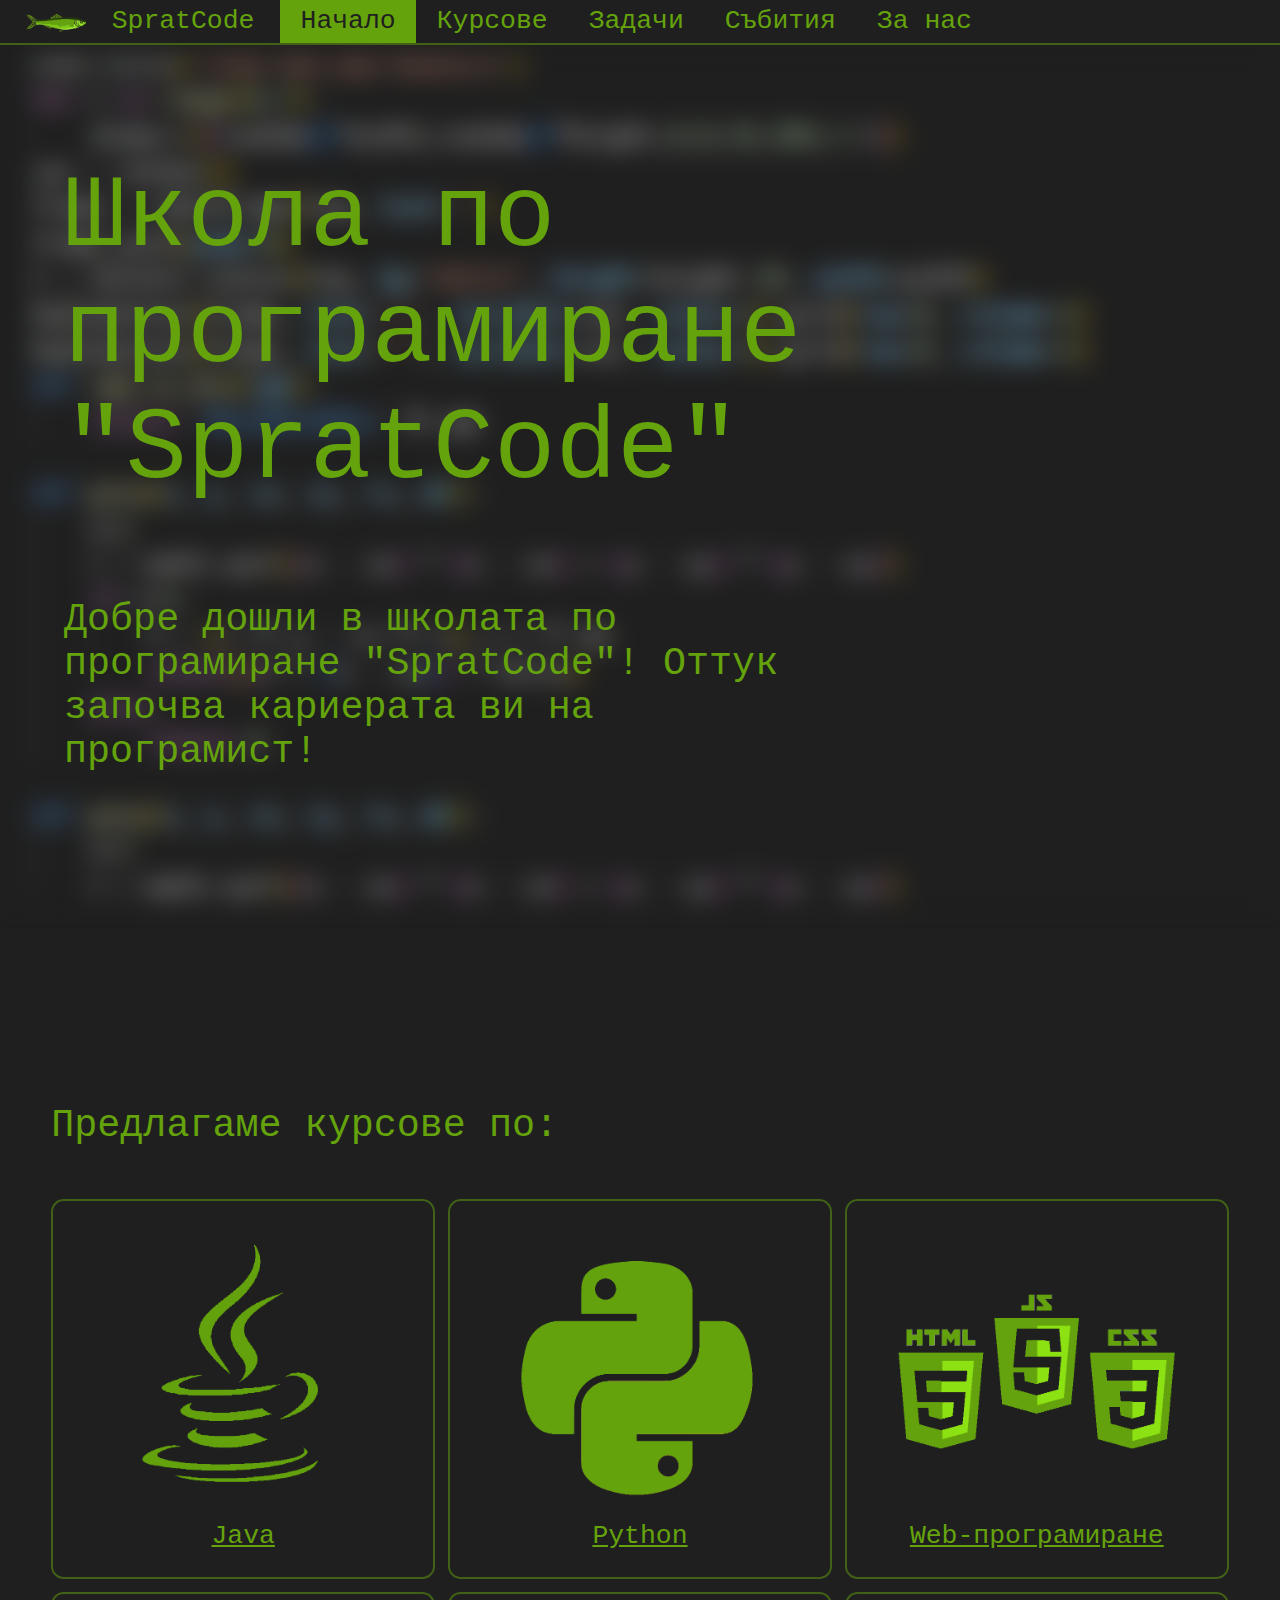
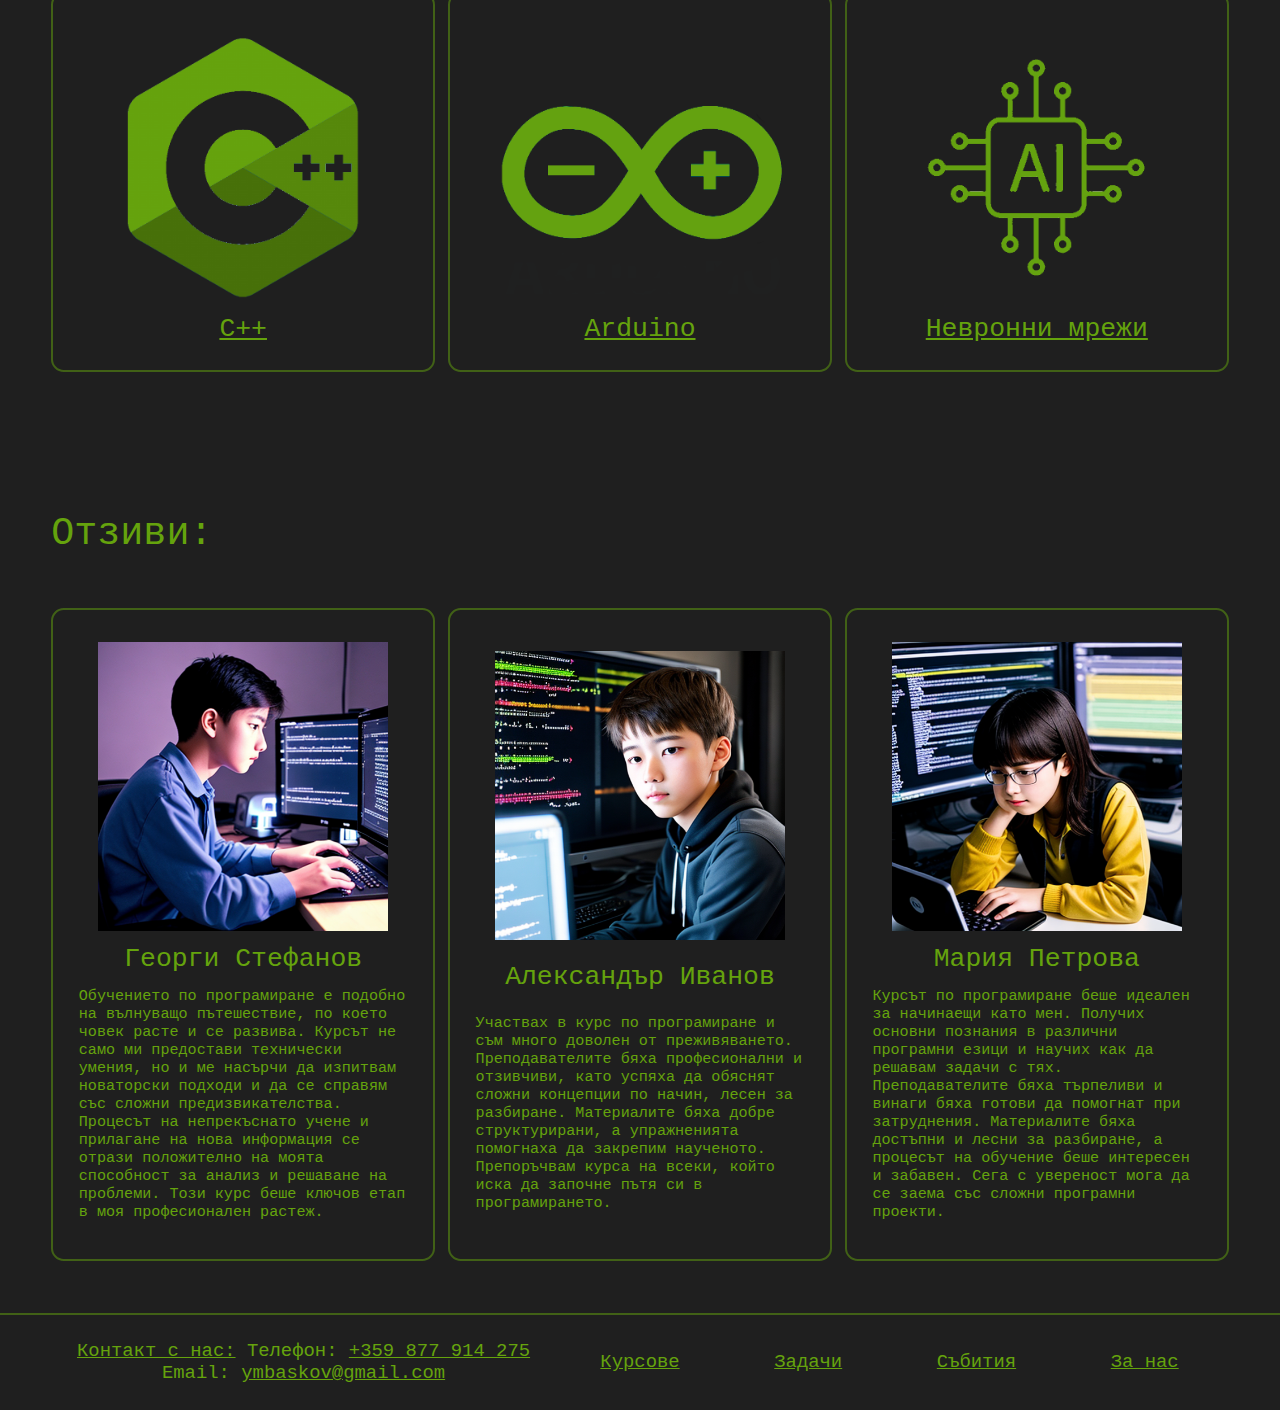
<file: index.html>
<!DOCTYPE html>
<head>
    <link rel="stylesheet" type="text/css" href="styles.css" />
</head>
<body>
    <div class="header"><a href="index.html" class="logo"><div class="img"></div>
        SpratCode</a><div tabindex="0" class="navi"><a  href="index.html" class="act">
        Начало</a><a div tabindex="0" href="p1.html">
        Курсове</a><a div tabindex="0" href="p2.html">
        Задачи</a><a div tabindex="0" href="p3.html">
        Събития</a><a div tabindex="0" href="p4.html">
        За нас</a></div>
    </div>
    <div class="backim">
        <h1>Школа по програмиране "SpratCode"</h1>
        <h2>Добре дошли в школата по програмиране "SpratCode"! Оттук започва кариерата ви на програмист!</h2>
    </div>
    <div class="box l3 s2">
        <h2>Предлагаме курсове по:</h2>
        <a href="p1.html"><img src="media/java.png">Java</a>
        <a href="p1.html"><img src="media/python.png">Python</a>
        <a href="p1.html"><img src="media/web.png">Web-програмиране</a>
        <a href="p1.html"><img src="media/c++.png">C++</a>
        <a href="p1.html"><img src="media/arduino.png">Arduino</a>
        <a href="p1.html"><img src="media/AI.png">Невронни мрежи</a>
    </div>
    <div class="box l3 s1">
        <h2>Отзиви:</h2>
        <div><img src="media/GStefanov.png"> <div>Георги&nbspСтефанов</div><p>
            Обучението по програмиране е подобно на вълнуващо пътешествие,
             по което човек расте и се развива. Курсът не само ми предостави 
             технически умения, но и ме насърчи да изпитвам новаторски подходи и да
              се справям със сложни предизвикателства. Процесът на непрекъснато учене
               и прилагане на нова информация 
            се отрази положително на моята способност за анализ и решаване на проблеми.
             Този курс беше ключов етап в моя професионален растеж.</p></div>
        <div><img src="media/AIvanov.png">
        <div>Александър&nbspИванов</div>
        <p>Участвах в курс по програмиране и съм много доволен от преживяването.
         Преподавателите бяха професионални и отзивчиви, като успяха да обяснят 
         сложни концепции по начин, лесен за разбиране. Материалите бяха 
         добре структурирани, а упражненията помогнаха да закрепим наученото. 
         Препоръчвам курса на всеки, който иска да започне пътя си в програмирането.
        </p>
        </div>
        <div><img src="media/MPetrova.png"><div>Мария&nbspПетрова</div><p>Курсът по програмиране беше идеален за 
            начинаещи като мен. Получих основни познания в различни програмни 
            езици и научих как да решавам задачи с тях. 
            Преподавателите бяха търпеливи и винаги бяха готови да помогнат 
            при затруднения. Материалите бяха достъпни и лесни за разбиране, 
            а процесът на обучение беше интересен и забавен. Сега с увереност 
            мога да се заема със сложни програмни проекти.</p></div>
    </div>
    <div class="footer">
        <div>
            <div><a href="p4.html">Контакт с нас:</a></div>
            <div>Телефон: <a href="tel:+359 877 914 275">+359 877 914 275</a></div>
            <div>Email: <a href="mailto: ymbaskov@gmail.com">ymbaskov@gmail.com</a></div>
        </div>
        <div><a href="p1.html">Курсове</a>
        </div>
        <div><a href="p2.html">Задачи</a>
        </div>
        <div><a href="p3.html">Събития</a>
        </div>
        <div><a href="p4.html">За нас</a>
        </div>
    </div>
</body>
</file>
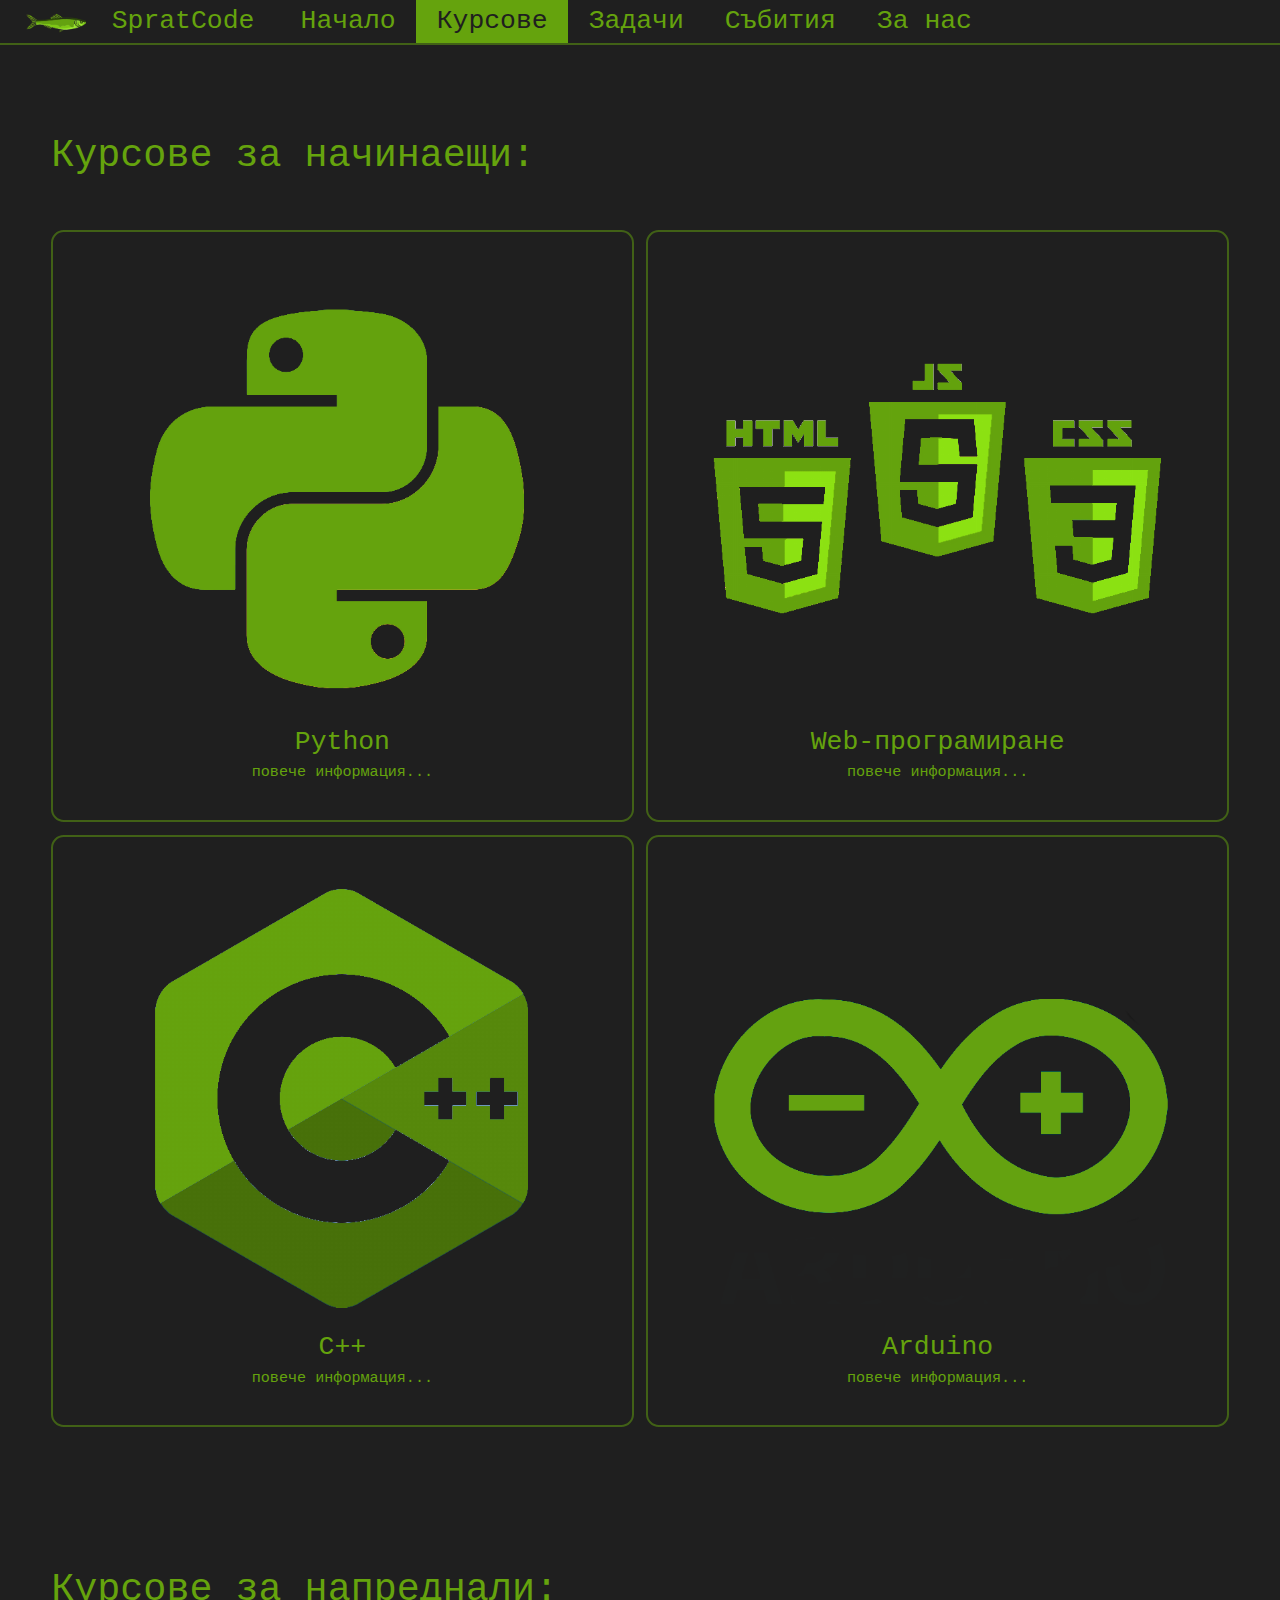
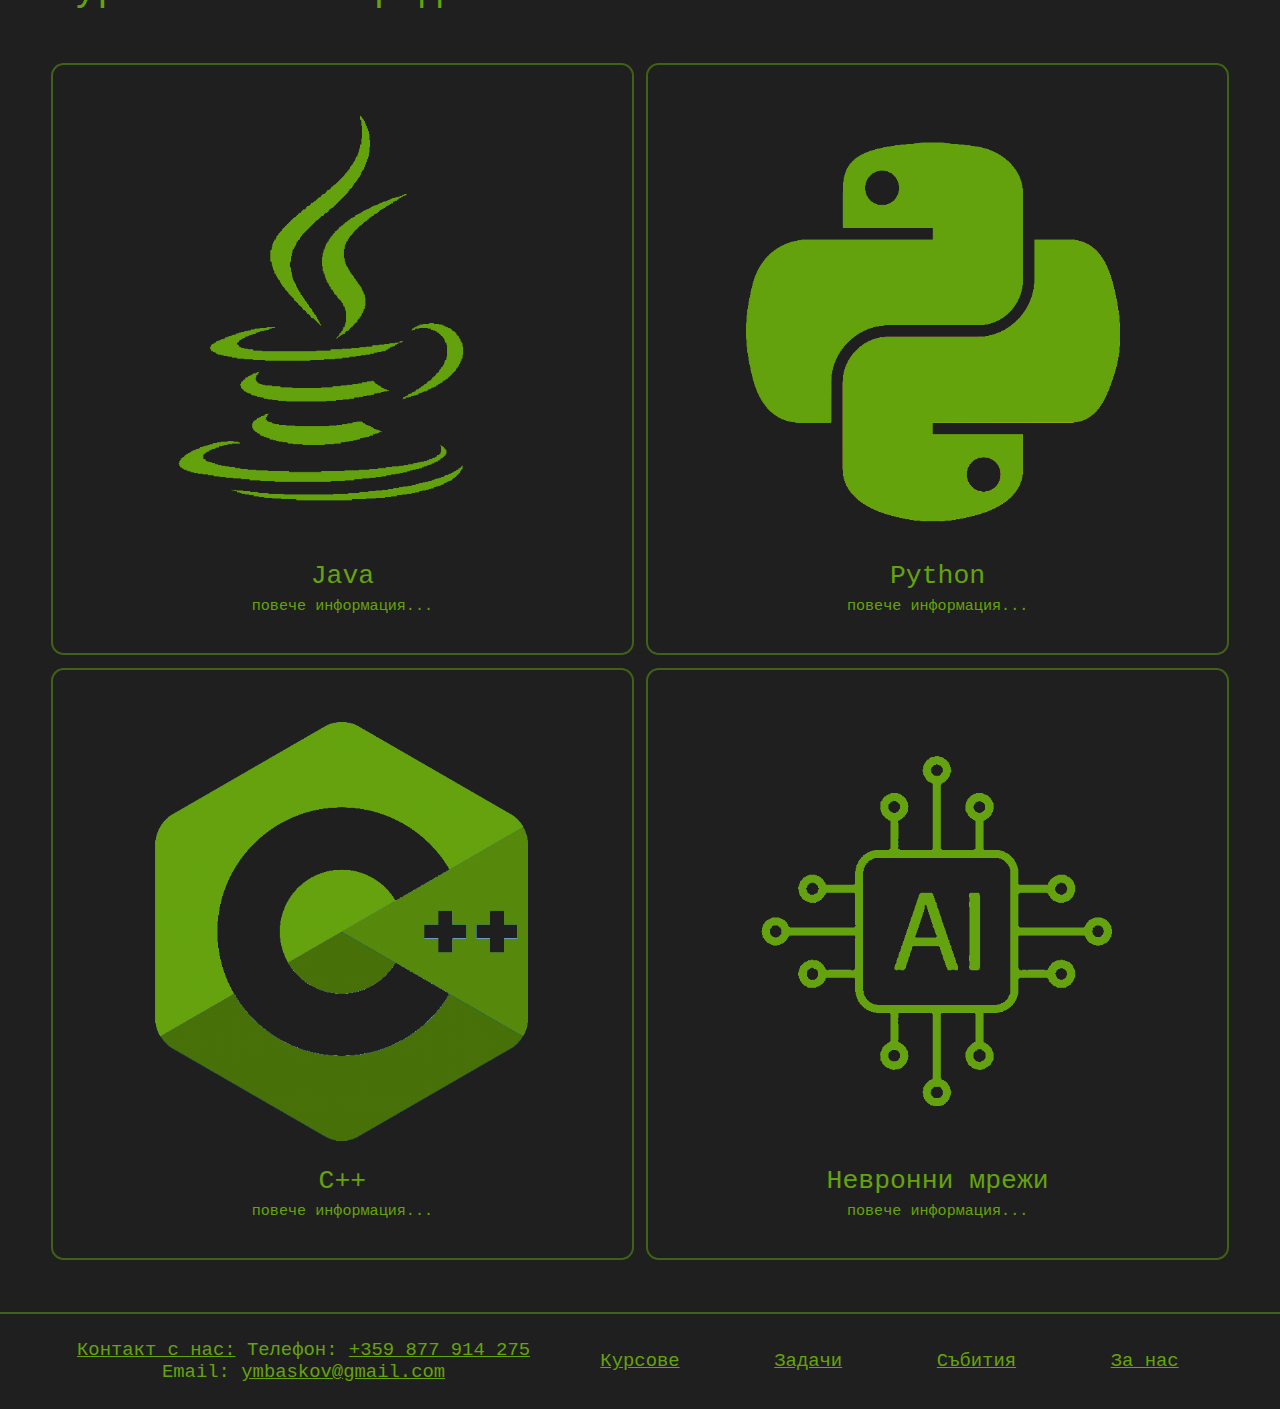
<file: p1.html>
<!DOCTYPE html>
<head>
    <link rel="stylesheet" type="text/css" href="styles.css" />
</head>
<body>
    <div class="header"><a href="index.html" class="logo"><div class="img"></div>
        SpratCode</a><div tabindex="0" class="navi"><a  href="index.html">
        Начало</a><a div tabindex="0" href="p1.html" class="act">
        Курсове</a><a div tabindex="0" href="p2.html">
        Задачи</a><a div tabindex="0" href="p3.html">
        Събития</a><a div tabindex="0" href="p4.html">
        За нас</a></div>
    </div>
    <div class="box s1 l2 clicker">
        <h2>Курсове за начинаещи:</h2>
        <div tabindex="1"><img src="media/python.png">Python
            <p class="more">повече информация...</p>
        <p>
            Преподавател: Мария Петрова
        </p>
        <p>
            Занятия: Всеки петък в 9:30-11:30 и 14:00-16:00
        </p>
        <p>
            Цена: 30лв на месец
        </p>
        <p>
            Възраст: 5-7клас
        </p>
        <p>
            Курсът по Python за начинаещи предоставя основни познания и умения в програмирането с Python.
             През курса участниците усвояват синтаксиса на езика, основни концепции и работят на практика 
             със задачи и проекти. Преподавателите насърчават интерактивно учене и въвеждат в основни 
             библиотеки и инструменти. След завършване на курса,
             участниците са подготвени да развиват своите програмистки умения и знания.</p>
        <p><a href="https://forms.gle/4zZpF9L2dJmwo6Jn8" class="send">Записване</a></p>
        </div>
        <div tabindex="1"><img src="media/web.png">Web-програмиране
            <p class="more">повече информация...</p>
        <p>
            Преподавател: Анна Кръстева
        </p>
        <p>
            Занятия: Всеки вторник в 9:30-11:30 и 14:00-16:00
        </p>
        <p>
            Цена: 25лв на месец
        </p>
        <p>
            Възраст: 5-10клас
        </p>
        <p>
            
Курсът по уеб програмиране за начинаещи е идеалното въведение в HTML, CSS и JavaScript.
Участниците усвояват основите за създаване на статични и интерактивни уебсайтове чрез практически упражнения. 
Преподавателите насърчават активно учене, завършвайки със създаването на малък уеб проект.</p>
        <p><a href="https://forms.gle/4zZpF9L2dJmwo6Jn8" class="send">Записване</a></p>
        </div>
        <div tabindex="1"><img src="media/c++.png">C++
                        <p class="more">повече информация...</p>
            <p>
                Преподавател: Георги Митев
            </p>
            <p>
                Занятия: Всяка сряда в 9:30-11:30 и 14:00-16:00
            </p>
            <p>
                Цена: 35лв на месец
            </p>
            <p>
                Възраст: 5-7клас
            </p>
            <p>
                
Курсът по C++ за начинаещи предоставя основни знания в програмирането с C++.
 Участниците усвояват основите като променливи, оператори и условия.
  Чрез практика се развиват уменията за създаване на прости програми. 
Курсът завършва с проект за приложение на усвоените знания.</p>
            <p><a href="https://forms.gle/4zZpF9L2dJmwo6Jn8" class="send">Записване</a></p>
            </div>
        <div tabindex="1"><img src="media/arduino.png">Arduino
            <p class="more">повече информация...</p>
            <p>
                Преподавател: Петър Йорданов
            </p>
            <p>
                Занятия: Всяка събота в 10:30-13:30
            </p>
            <p>
                Цена: 40лв на месец
            </p>
            <p>
                Възраст: 5-10клас
            </p>
            <p>
                
Курсът по Arduino е насочен към работа с платформата Arduino за създаване
 на електронни проекти. Участниците усвояват основите на програмирането
  на Arduino, включително взаимодействие със сензори и мотори. 
  Програмата включва практически упражнения за създаване на функционални
   електронни устройства,
 завършващи с проект, където участниците прилагат усвоените умения в практика.</p>
            <p><a href="https://forms.gle/4zZpF9L2dJmwo6Jn8" class="send">Записване</a></p>
            </div >
    </div>
    <div class="box s1 l2 clicker">
        <h2>Курсове за напреднали:</h2>
        <div tabindex="1"><img src="media/java.png">Java
            <p class="more">повече информация...</p>
            <p>
                Преподавател: Георги Янев
            </p>
            <p>
                Занятия: Всеки вторник в 9:30-11:30 и 14:00-16:00
            </p>
            <p>
                Цена: 50лв на месец
            </p>
            <p>
                Възраст: 8-12клас
            </p>
            <p>
Курсът по Java предоставя обучение по програмиране с Java, включително основи на обектно-ориентираното 
програмиране и структури на данни. 
Програмата включва практически упражнения и завършва с проект, приложаващ наученото в реални приложения.</p>
            <p><a href="https://forms.gle/4zZpF9L2dJmwo6Jn8" class="send">Записване</a></p>
            </div >
        <div tabindex="1"><img src="media/python.png">Python
            <p class="more">повече информация...</p>
            <p>
                Преподавател: Мария Петрова
            </p>
            <p>
                Занятия: Всеки понеделник в 9:30-11:30 и 14:00-16:00
            </p>
            <p>
                Цена 50лв на месец
            </p>
            <p>
                Възраст: 8-12клас
            </p>
            <p>
                
Курсът по Python за напреднали предоставя интензивно обучение, фокусирано върху обектно-ориентирано 
програмиране, бази данни, уеб разработка и алгоритми. Участниците решават сложни задачи и 
работят върху реални проекти под ръководството на експертни преподаватели.
 Курсът завършва с практически проекти за прилагане на наученото в реални сценарии.</p>
            <p><a href="https://forms.gle/4zZpF9L2dJmwo6Jn8" class="send">Записване</a></p>
            </div >
        <div tabindex="1"><img src="media/c++.png">C++
            <p class="more">повече информация...</p>
            <p>
                Преподавател: Георги Митев
            </p>
            <p>
                Занятия: Всеки вторник в 9:30-11:30 и 14:00-16:00
            </p>
            <p>
                Цена 45лв на месец
            </p>
            <p>
                Възраст: 8-12клас
            </p>
            <p>
                Курсът по напреднало програмиране на C++ се фокусира върху обектно-ориентираното програмиране,
                 работа с памет и сложни структури от данни. Програмата включва практически проекти и завършва със задачи,
                 предизвикващи участниците да приложат усвоеното в реални проекти.</p>
            <p><a href="https://forms.gle/4zZpF9L2dJmwo6Jn8" class="send">Записване</a></p>
            </div >
        <div tabindex="1"><img src="media/AI.png">Невронни мрежи
                        <p class="more">повече информация...</p>
            <p>
                Преподавател: Александър Николов
            </p>
            <p>
                Занятия: Всяка събота в 10:30-13:30
            </p>
            <p>
                Цена 55лв на месец
            </p>
            <p>
                Възраст: 11-12клас
            </p>
            <p>
                
Курсът по невронни мрежи предоставя обучение в областта на изкуствения интелект,
 с фокус върху невронни мрежи. Програмата включва теоретични принципи, методи за обучение
  и практически упражнения за създаване и оптимизация на невронни модели. 
Завършва с проект за приложение на наученото в реални сценарии на машинно самообучение.</p>
            <p><a href="https://forms.gle/4zZpF9L2dJmwo6Jn8" class="send">Записване</a></p>
            </div >
    </div>
    <div class="footer">
        <div>
            <div><a href="p4.html">Контакт с нас:</a></div>
            <div>Телефон: <a href="tel:+359 877 914 275">+359 877 914 275</a></div>
            <div>Email: <a href="mailto: ymbaskov@gmail.com">ymbaskov@gmail.com</a></div>
        </div>
        <div><a href="p1.html">Курсове</a>
        </div>
        <div><a href="p2.html">Задачи</a>
        </div>
        <div><a href="p3.html">Събития</a>
        </div>
        <div><a href="p4.html">За нас</a>
        </div>
    </div>
</body>
</file>
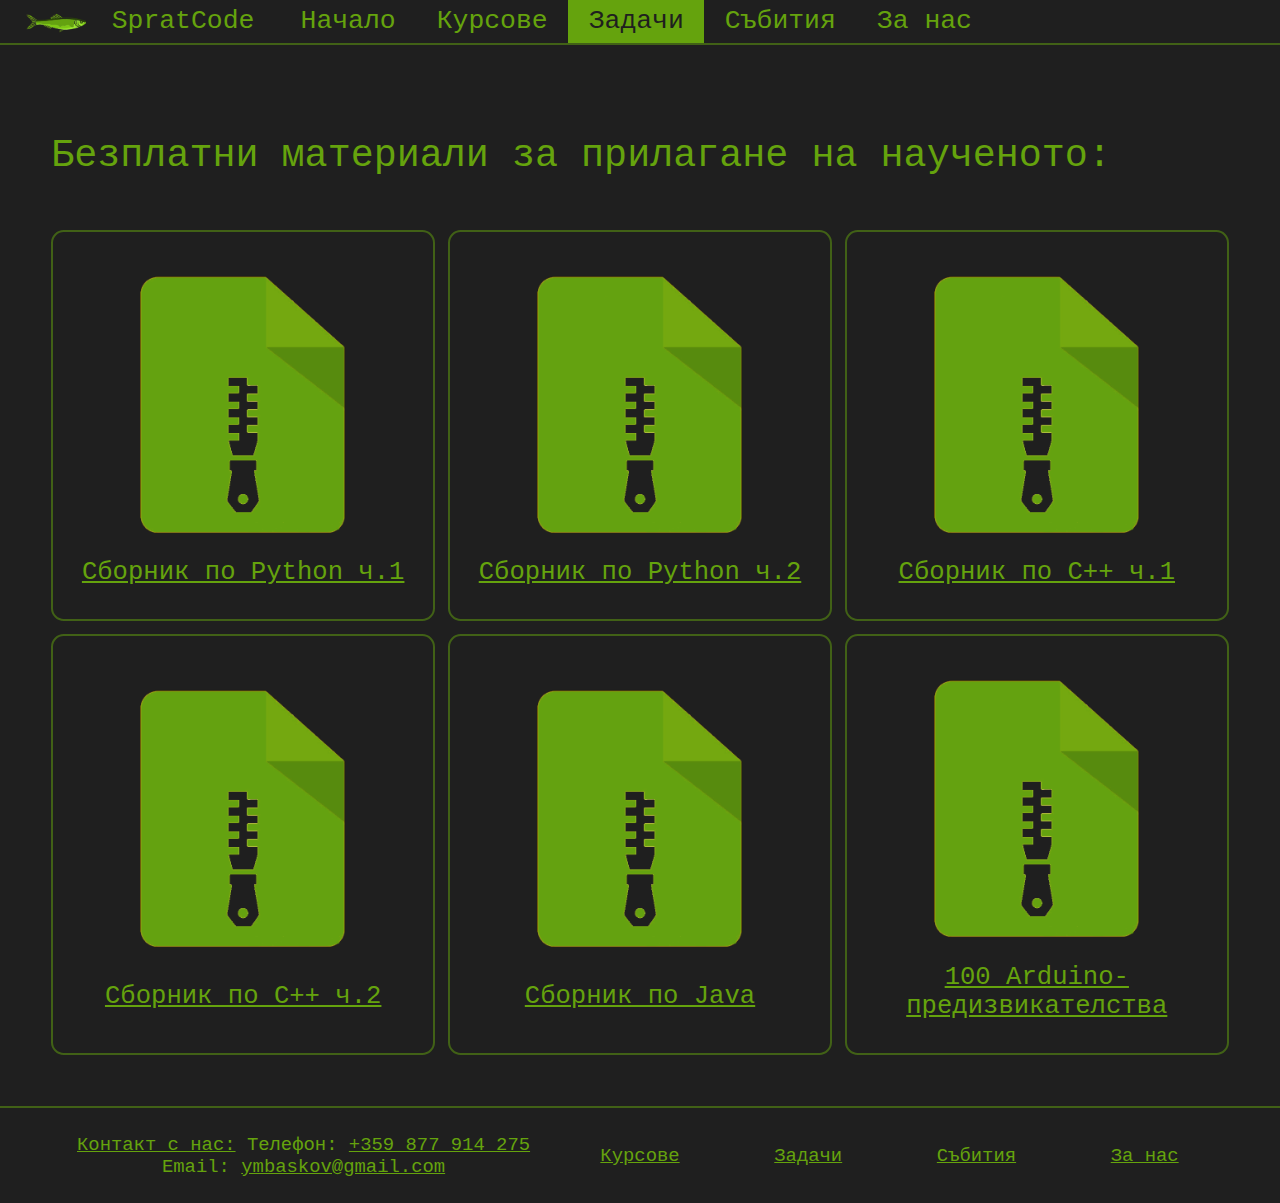
<file: p2.html>
<!DOCTYPE html>
<head>
    <link rel="stylesheet" type="text/css" href="styles.css" />
</head>
<body>
    <div class="header"><a href="index.html" class="logo"><div class="img"></div>
        SpratCode</a><div tabindex="0" class="navi"><a  href="index.html">
        Начало</a><a div tabindex="0" href="p1.html">
        Курсове</a><a div tabindex="0" href="p2.html" class="act">
        Задачи</a><a div tabindex="0" href="p3.html">
        Събития</a><a div tabindex="0" href="p4.html">
        За нас</a></div>
    </div>
    <div class="box l3 s2">
        <h2>Безплатни материали за прилагане на наученото:</h2>
        <a href="media/zadachi.zip"><img src="media/file.png"><h3>Сборник по Python ч.1</h3></a>
        <a href="media/zadachi.zip"><img src="media/file.png"><h3>Сборник по Python ч.2</h3></a>
        <a href="media/zadachi.zip"><img src="media/file.png"><h3>Сборник по C++ ч.1</h3></a>
        <a href="media/zadachi.zip"><img src="media/file.png"><h3>Сборник по C++ ч.2</h3></a>
        <a href="media/zadachi.zip"><img src="media/file.png"><h3>Сборник по Java</h3></a>
        <a href="media/zadachi.zip"><img src="media/file.png"><h3>100 Arduino-предизвикателства</h3></a>
    </div>
    <div class="footer">
        <div>
            <div><a href="p4.html">Контакт с нас:</a></div>
            <div>Телефон: <a href="tel:+359 877 914 275">+359 877 914 275</a></div>
            <div>Email: <a href="mailto: ymbaskov@gmail.com">ymbaskov@gmail.com</a></div>
        </div>
        <div><a href="p1.html">Курсове</a>
        </div>
        <div><a href="p2.html">Задачи</a>
        </div>
        <div><a href="p3.html">Събития</a>
        </div>
        <div><a href="p4.html">За нас</a>
        </div>
    </div>
</body>
</file>
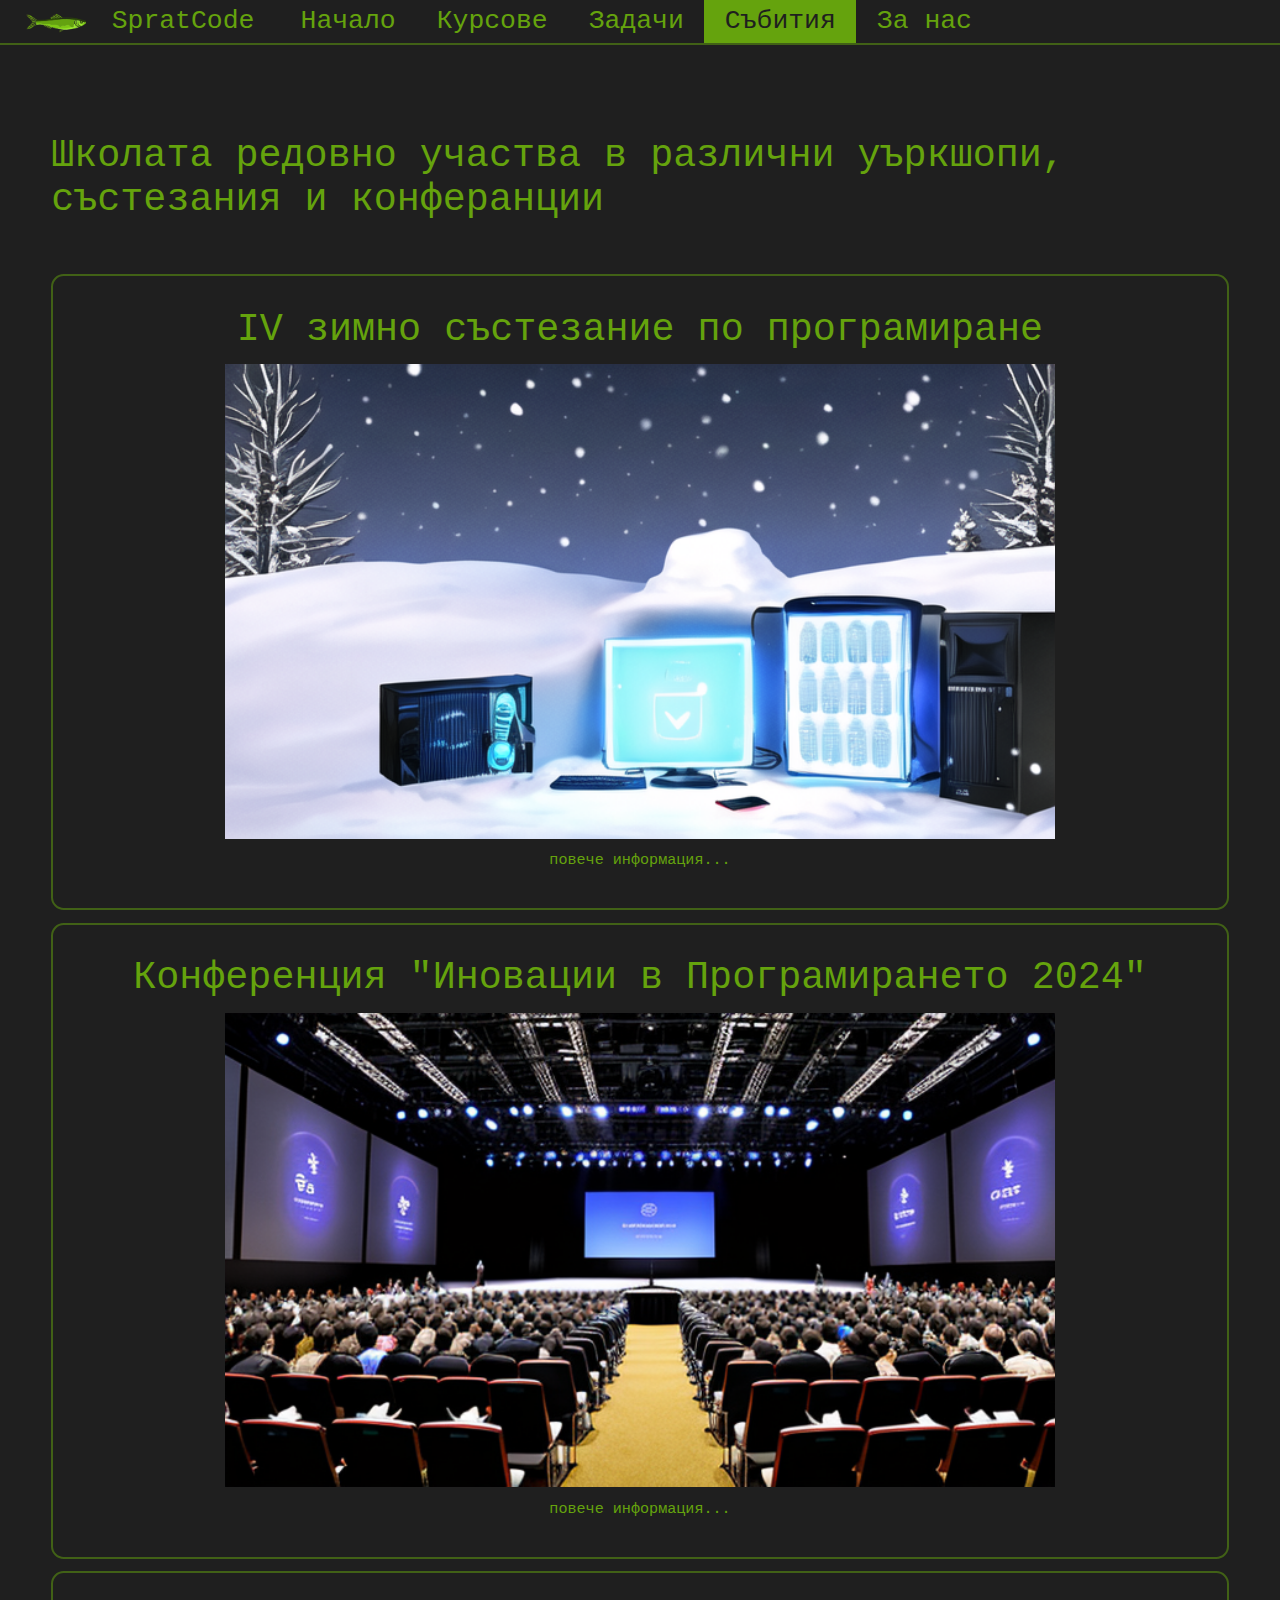
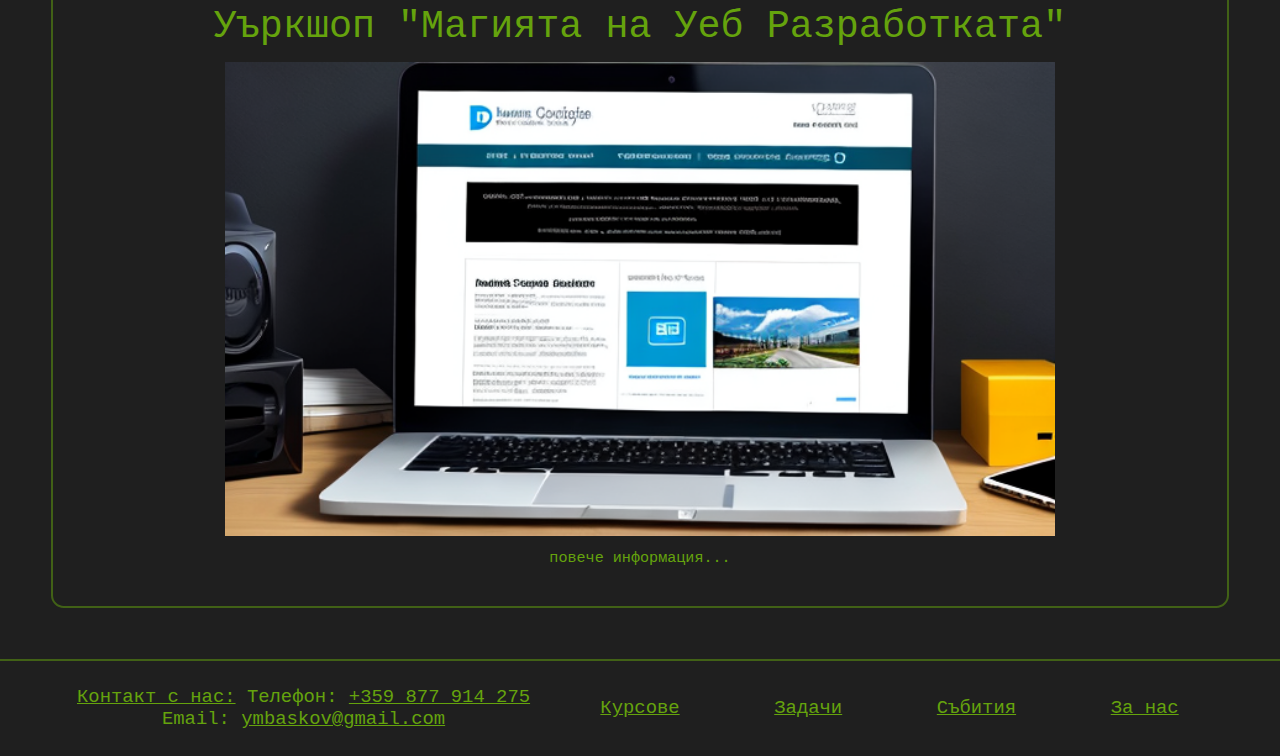
<file: p3.html>
<!DOCTYPE html>
<head>
    <link rel="stylesheet" type="text/css" href="styles.css" />
</head>
<body>
    <div class="header"><a href="index.html" class="logo"><div class="img"></div>
        SpratCode</a><div tabindex="0" class="navi"><a  href="index.html">
        Начало</a><a div tabindex="0" href="p1.html">
        Курсове</a><a div tabindex="0" href="p2.html">
        Задачи</a><a div tabindex="0" href="p3.html" class="act">
        Събития</a><a div tabindex="0" href="p4.html">
        За нас</a></div>
    </div>
    <div class="box l1 s1 clicker">
        <h2>Школата редовно участва в различни уъркшопи, състезания и конферанции</h2>
        <div tabindex="0">
            <h2>IV зимно състезание по програмиране</h2>
            <img src="media/competition.png">
            <p class="more">повече информация...</p>
            <p>С гордост обявяваме IV Зимно състезание по програмиране, което се организира от МГ "Цар Симеон Велики". Събитието е отворено за ученици от всички училища, желаещи да измерят своите програмистки умения и креативност.</p>
            <p>Дата: 5 януари 2024 г.</p>
            <p>Място: МГ"Цар Симеон Велики", гр. Барна</p>
            
<p>Регистрация: За участие е необходима предварителна регистрация чрез онлайн формуляр на уебсайта на училището. Регистрациите са отворени до 31 декември 2023 г.</p>
            <p>Награди:
Най-добрите във всяка категория ще бъдат отличени със сертификати, книги и други награди. Организаторите предвиждат и специален приз за иновативно и 
 оригинално решение на задача.</p>
 <p>Програма:

    <br>09:00 - 09:30: Регистрация на участниците
    <br>09:30 - 10:00: Откриване на състезанието и инструкции
    <br>10:00 - 13:00: Работа по задачите
    <br>13:00 - 14:00: Почивка за обяд
    <br>14:00 - 17:00: Продължение на състезанието
    <br>17:30: Обявяване на победителите и награждаване</p>
        </div>
        <div tabindex="0">
            <h2>
                Конференция "Иновации в Програмирането 2024"</h2>
            <img src="media/conference.png">
            <p class="more">повече информация...</p>
            <p>С удоволствие ви каним на конференцията "Иновации в Програмирането 2024", посветена на последните тенденции, предизвикателства и възможности в света на програмирането и софтуерната индустрия.</p>
            <p>Дата: 15-16 март 2024 г.</p>
            <p>Място: Конгресен център "Технофюжън", гр. Мофия</p>
            
<p>Регистрация: Регистрацията за конференцията е отворена, а броят на местата е ограничен. Участието е подложно на предварителна регистрация чрез официалния уебсайт на събитието.</p>
            <p>Теми:

                <br>Изкуствен интелект и машинно самообучение
                <br>Уеб разработка и технологии
                <br>Блокчейн и криптовалути
                <br>Интернет на нещата (IoT) и вградени системи
                <br>Разработка на софтуер в облака
                <br>Сайтове за програмисти и образователни ресурси</p>
 <p>Цел на Конференцията:
    "Иновации в Програмирането 2024" цели да предостави инсайти, нови практики и възможности за взаимодействие в областта на програмирането. Събитието ще бъде отлична възможност за програмисти, разработчици и студенти да разширят своите знания и да се вдъхновят от последните технологични тенденции.</p>
        </div>
        <div tabindex="0">
            <h2>Уъркшоп "Магията на Уеб Разработката"</h2>
            <img src="media/internet.png">
            <p class="more">повече информация...</p>
            <p>SpratCode е горд да ви представи двудневния уъркшоп "Магията на Уеб Разработката", предоставящ поглъщащо и практическо въведение в създаването на уеб приложения с помощта на съвременни технологии.</p>
            <p>Дата: 10-11 май 2024 г.</p>
            <p>Място: Образователен център SpratCode, гр. Барна</p>
        <p>Съдържание:
            <br>1.Основи на Уеб Технологиите: Въведение в HTML, CSS и JavaScript.
            <br>2.Фронтенд Разработка с React: Изграждане на интерактивни и модерни уеб интерфейси.
            <br>3.Бекенд Разработка с Node.js и Express: Създаване на ефективни и мощни сървърни приложения.
            <br>4.Работа с Бази Данни: Интеграция на MongoDB за съхранение на данни.
            <br>5.Разработка на Пълнофункционално Уеб Приложение: Обединяване на всичко на практика във вашия проект.</p>
        <p>Какво ще получите:

            <br>Ръководство от експертни преподаватели от SpratCode
            <br>Реален опит в разработката на уеб приложения
            <br>Възможност за обмяна на идеи и опит със съучастниците</p>
            <p>Забележка:
            Броят на местата е ограничен, така че бърза регистрация е препоръчителна. Учениците на SpratCode получават специално намаление на таксата за участие.</p>
                    
    </div>
</div>
    <div class="footer">
        <div>
            <div><a href="p4.html">Контакт с нас:</a></div>
            <div>Телефон: <a href="tel:+359 877 914 275">+359 877 914 275</a></div>
            <div>Email: <a href="mailto: ymbaskov@gmail.com">ymbaskov@gmail.com</a></div>
        </div>
        <div><a href="p1.html">Курсове</a>
        </div>
        <div><a href="p2.html">Задачи</a>
        </div>
        <div><a href="p3.html">Събития</a>
        </div>
        <div><a href="p4.html">За нас</a>
        </div>
    </div>
</body>
</file>
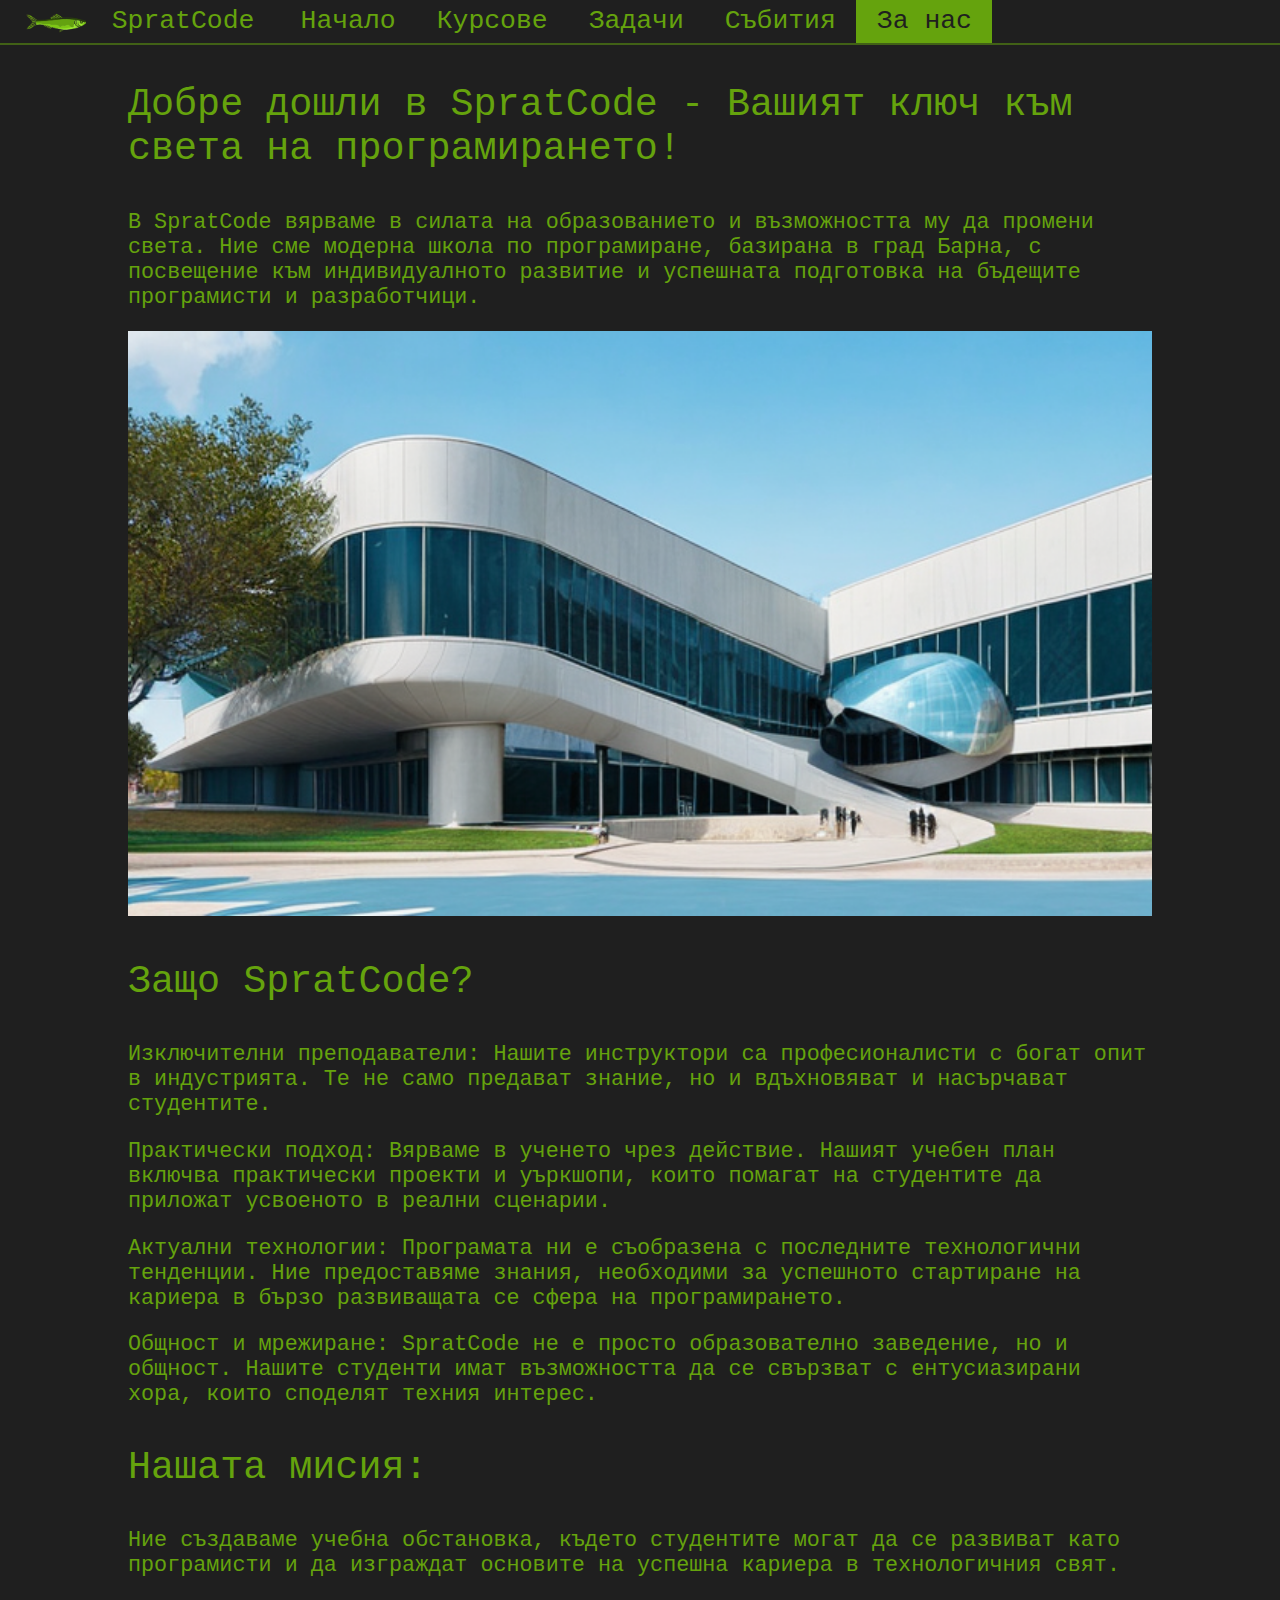
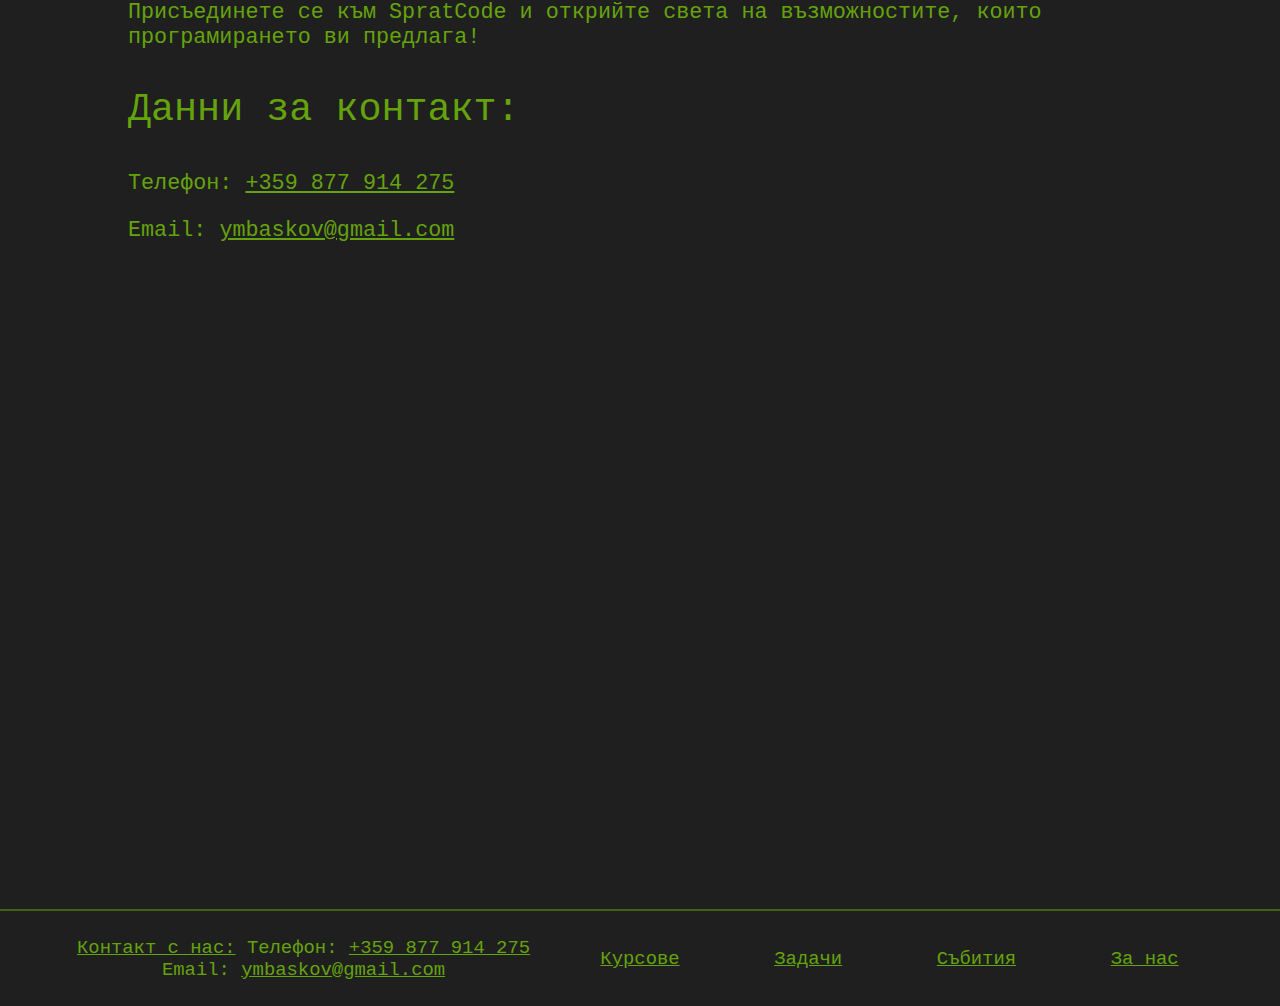
<file: p4.html>
<!DOCTYPE html>
<head>
    <link rel="stylesheet" type="text/css" href="styles.css" />
</head>
<body>
    <div class="header"><a href="index.html" class="logo"><div class="img"></div>
        SpratCode</a><div tabindex="0" class="navi"><a  href="index.html">
        Начало</a><a div tabindex="0" href="p1.html">
        Курсове</a><a div tabindex="0" href="p2.html">
        Задачи</a><a div tabindex="0" href="p3.html">
        Събития</a><a div tabindex="0" href="p4.html" class="act">
        За нас</a></div>
    </div>
    <div class="contents">
    <h2>Добре дошли в SpratCode - Вашият ключ към света на програмирането!</h2>
    <p>В SpratCode вярваме в силата на образованието и възможността му да промени света. Ние сме модерна школа по програмиране, базирана в град Барна, с посвещение към индивидуалното развитие и успешната подготовка на бъдещите програмисти и разработчици.</p>
   <img src="media/school.png">
    <h2>Защо SpratCode?</h2>
<p>Изключителни преподаватели: Нашите инструктори са професионалисти с богат опит в индустрията. Те не само предават знание, но и вдъхновяват и насърчават студентите.
</p>
<p>Практически подход: Вярваме в ученето чрез действие. Нашият учебен план включва практически проекти и уъркшопи, които помагат на студентите да приложат усвоеното в реални сценарии.
</p>
<p>Актуални технологии: Програмата ни е съобразена с последните технологични тенденции. Ние предоставяме знания, необходими за успешното стартиране на кариера в бързо развиващата се сфера на програмирането.
</p>
<p>Общност и мрежиране: SpratCode не е просто образователно заведение, но и общност. Нашите студенти имат възможността да се свързват с ентусиазирани хора, които споделят техния интерес.
</p>
<h2>Нашата мисия:</h2>
<p>Ние създаваме учебна обстановка, където студентите могат да се развиват като програмисти и да изграждат основите на успешна кариера в технологичния свят.
</p>
<p>Присъединете се към SpratCode и открийте света на възможностите, които програмирането ви предлага!
</p> <h2>Данни за контакт:</h2>
<p>Телефон: <a href="tel:+359 877 914 275">+359 877 914 275</a></p>
<p>Email: <a href="mailto: ymbaskov@gmail.com">ymbaskov@gmail.com</a></p>
<iframe src="https://www.google.com/maps/embed?pb=!1m17!1m12!1m3!1d5590827.006825955!2d126.52013629060784!3d-65.37981230438369!2m3!1f0!2f0!3f0!3m2!1i1024!2i768!4f13.1!3m2!1m1!2zNjXCsDIxJzQ2LjYiUyAxMjbCsDMyJzU5LjAiRQ!5e1!3m2!1sbg!2sbg!4v1702225487500!5m2!1sbg!2sbg" width="600" height="450" style="border:0;" allowfullscreen="" loading="lazy" referrerpolicy="no-referrer-when-downgrade"></iframe>

</div>

<div class="footer">
        <div>
            <div><a href="p4.html">Контакт с нас:</a></div>
            <div>Телефон: <a href="tel:+359 877 914 275">+359 877 914 275</a></div>
            <div>Email: <a href="mailto: ymbaskov@gmail.com">ymbaskov@gmail.com</a></div>
        </div>
        <div><a href="p1.html">Курсове</a>
        </div>
        <div><a href="p2.html">Задачи</a>
        </div>
        <div><a href="p3.html">Събития</a>
        </div>
        <div><a href="p4.html">За нас</a>
        </div>
    </div>
</body>
</file>
<file: styles.css>
@property --color {
    syntax: "<color>";
    inherits: false;
    initial-value:rgb(101, 163, 13);

  }
  @property --color2 {
    syntax: "<color>";
    inherits: false;
    initial-value:rgba(100, 163, 13, 0.500);

  }
  @property --bgcolor {
    syntax: "<color>";
    inherits: false;
    initial-value:rgb(31, 31, 31);}
    body{
        margin:0px ;
        font-family: 'Courier New', Courier, monospace;
        background-color: var(--bgcolor);
        color: var(--color);
    }   
    p{
       font-size: min(1.7vw , 0.7cm);
    }
    a{

        color: var(--color);
    }
    .header a{
        text-decoration: none;
    }
    ::-moz-selection { /* Code for Firefox */
        color: var(--bgcolor);
        background: var(--color);
      }
      
      ::selection {
        color: var(--bgcolor);
        background: var(--color);
      } 
    .navi{
        z-index: 3;
        display:flex;
    }
    .header{
        z-index: 2;
        background-color: var(--bgcolor);
        position: sticky;
        top:0;
        left:0;
        border-bottom: 2px solid var(--color2);
        font-size: min(2.5vw,0.7cm);
    }
    .navi *{
        z-index: 4;
        display: flex;
        align-items: center;
        border:0;
        padding: 0.5vw;
        padding-right: min(1.6vw , 0.7cm);
        padding-left: min(1.6vw , 0.7cm);
    }
    .act, .navi *:hover{
        background-color: var(--color);
        color: var(--bgcolor);
    }
    .act{
        Pointer-events: none;
    }
    .logo{
        padding: min(0.5vw , 0.1cm);
        display: flex;
        align-items: center;
        font-size: min(3.5vw , 0.7cm);
        border:0;
        padding-right: min(2vw , 1cm);
        padding-left: min(2vw , 1cm);
    }
    .img{
        background-color: var(--bgcolor);
        background-image: url(media/sprat.png);
        display: inline-block;
        height: min(4vw , 0.8cm);
        width: min(8vw , 1.6cm);
        background-size: cover;
        margin-right: 2vw;
    }
    .header{
        display: flex;
    }
    .backim::before{
        z-index: -1;
        position:absolute;
        display: block;
        left: 0;
        right: 0;
        top:1.5cm;
        content: "";
        width: 100%;
        height: max(calc(100vh - 1.5cm - 2px) , calc(100vh - 17vw - 2px));
        background-size: cover;
        background-image: url(media/bg.png);
        filter: blur(1vw);
    }
    .backim{
        padding: 5vw;
        display: block;
        height: max(calc(100vh - 1.5cm - 2px) , calc(100vh - 17vw - 2px));
    }
    .backim h1 , .backim h2{
        width: 60vw;
        display: inline-block;
    }
    h1{
        margin-top: 4vw;
        margin-bottom: 4vw;
        font-weight: normal;
        font-size: 8vw;
    }
    h2{
        margin-top: 3vw;
        margin-bottom: 3vw;
        font-weight: 500;
        font-size: 3vw;
    }
    h3{
        font-weight: 500;
        font-size: 2vw;
        margin-top: 2vw;
        margin-bottom: 2vw;
    }
    .box{
        row-gap: 1vw;
        column-gap: 1vw;
        padding: 4vw;
    }
    .l3 h2{
        grid-column-start: 1;
        grid-column-end: 4;
        width: 100%;
    }
    .l2 h2{
        grid-column-start: 1;
        grid-column-end: 3;
        width: 100%;
    }
    .l1 h2{
        grid-column-start: 1;
        grid-column-end: 2;
        width: 100%;
    }
    .l3>*>img{
        width:min(26vw , calc(min(30vw , 40vh) - min(2.5vw , 0.5cm) - 4vw));
        display:flex;
    }
    .l2>*>img{
        width:min(40vw , calc(min(50vw , 60vh) - min(2.5vw , 0.5cm) - 4vw));
        display:flex;
    }
    .l1>*>img{
        width:min(80vw , calc(min(100vw , 100vh) - min(2.5vw , 0.5cm) - 4vw));
        display:flex;
    }
    .box>* *{
        margin: 0.5vw;
        text-align: center;
        width: 100%;
    }
    .box>a , .box>div{
        padding: 2vw;
        border-radius: 1vw;
        border: 2px solid var(--color2);
        font-size:  min(2.5vw , 0.7cm);
        display: grid;
        justify-items: center;
        align-content: space-evenly;
        grid-template-columns: 1fr;
    }
    .box>*>p{
        margin-bottom:1vw;
        text-align: left;
        font-size: min(1.7vw, 0.4cm);
    }
    .l3{
        display: grid;
        grid-template-columns: 1fr 1fr 1fr;
    }
    .l2{
        display: grid;
        grid-template-columns:1fr 1fr;
    }
    .l1{
        display: grid;
        grid-template-columns:1fr;
    }
    .footer{
        font-size:  min(2.5vw , 0.5cm);
        border-top: 2px solid var(--color2);
        padding: 4vw;
        padding-top:2vw;
        padding-bottom:2vw;
        grid-template-columns: 3fr 1fr 1fr 1fr 1fr;
        display: grid;
        justify-items: center;
        align-content: space-evenly;
    }
    .footer>*{
        text-align: center;
        row-gap: 1vw;
        grid-template-columns: 1fr;
        display: grid;
        justify-items: center;
        align-content: space-evenly;
    }
    .footer *{
        display: inline-block;
    }
    .footer a{
        text-decoration: underline;
    }
    .clicker>div{
        cursor: pointer;
    }
    .clicker>div:focus-within>img{
        width: 0vw;
    }
    .clicker>div:focus-within>p{
        height: auto;
        display:grid;
    }
    .clicker>div>p:not(.clicker>div:focus-within>p):not(.clicker>div>.more){
        margin: 0px;
        padding: 0px;
        font-size: 0vw;
    }
    .more{
        display: flex;
        width: 100%;
        text-align: center;
        justify-content: center;
    }
    .clicker>div:focus-within>.more{
        margin: 0px;
        padding: 0px;
        font-size: 0vw;
    }
    .clicker>div:focus-within>p>.send{
        width: auto;
        padding: 1vw;
        background-color: var(--color);
        color: var(--bgcolor);
    }
    .send:not(.clicker>div:focus-within>p>.send){
        width: auto;
        padding: 0vw;
        background-color: rgba(0, 0, 0, 0);
        color: var(--bgcolor);
    }
    .contents{
        padding-right:10vw;
        padding-left:10vw;
    }
    .contents *{
        width: 100%;
    }
    .contents iframe{
        height: 50vw;
    }
@media (max-width: 600px) or (hover: none)  {
    p{
        font-size: 3vw;
     }
    .logo{
        background-color: var(--bgcolor) !important;
        color: var(--color) !important;
    }
    .header{
        font-size: 6vw;
    }
    .logo{
        padding: 2vw;
        font-size: 7vw;
    }
    .img{
        height: 10vw;
        width: 20vw;
    }
    .navi{
        position: fixed;
        top:0px;
        right:0px;
        display: block;
        background-color: var(--bgcolor);
    }
    .navi > *{
        width: 30vw;
        height: 11.8vw;
        display: none;
        padding-right: 2vw;
        padding-left: 2vw;
        padding-top: 1vw;
        padding-bottom: 1vw;
        text-align: center;
        justify-content: center;
        border-bottom: 4px solid var(--color2);
    }
    .act, .navi:focus-within *, .navi *:focus-within{
        display: flex;
    }
    .header{
        border-bottom: 4px solid var(--color2);
    }
    .backim{
        height:100vw;
    }
    h1{
        font-size: 12vw;
    }
    h2{
        font-size: 6vw;
    }
    h3{
        font-weight: 500;
        font-size: 4vw;
    }
    .backim h1 , .backim h2{
        display: block;
        width: 90vw;
    }
    .backim::before{
        top: 14.9vw;
        height:100vw;
    }
    .s2 h2{
        grid-column-end: 3;
    }
    .s1 h2{
        grid-column-end: 2;
        width: 100%;
    }
    .s2{
        grid-template-columns: 1fr 1fr;
    }
    .s1{
        grid-template-columns: 1fr !important;
    }
    .s1>*>img{
        transition: 1s;
        width: 80vw;
    }
    .footer{
        font-size: 4vw !important;
        row-gap: 2vw;
        border-top: 4px solid var(--color2);
        grid-template-columns: 1fr;
    }
    .footer div{
        width: 100%;
    }
    .clicker>div:focus>img{
        transition: 1s;
        display: block;
        width: 0vw;
    }
    .box>*>p{
        font-size: 3vw;
    }
    .box>a , .box>div{
        font-size:  5vw;
        border: 4px solid var(--color2);
    }
}
</file>
